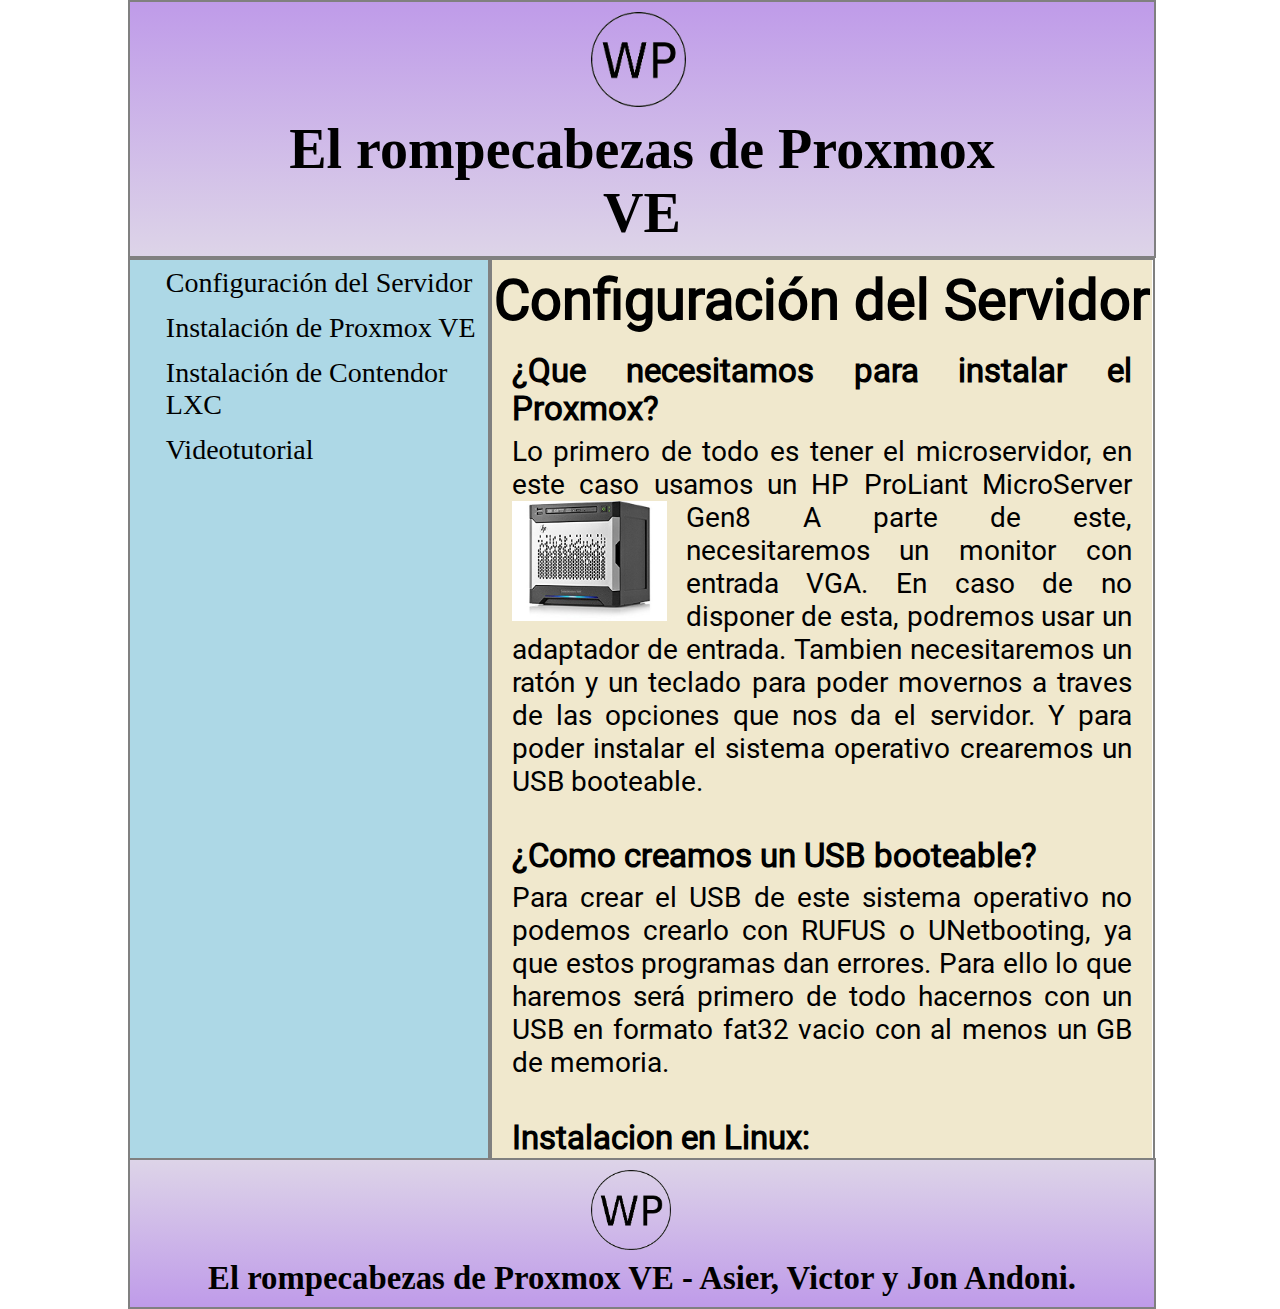
<file: web/html/index.html>
<!DOCTYPE html>
<html>

<head>
	<meta charset="utf-8" />
	<meta http-equiv="X-UA-Compatible" content="IE=edge">
	<title>El rompecabezas de Proxmox VE</title>
	<link rel="logo icon" href="../imagenes/logo.png">
	<meta name="viewport" content="width=device-width, initial-scale=1">
	<link rel="stylesheet" type="text/css" media="screen" href="../css/estilo.css" />
</head>

<body>
	<header id="cabecero">
		<img id="logoCab" src="../imagenes/logo.png" alt="logoWP">
		<h1 id="titulo-cabecero">El rompecabezas de Proxmox VE</h1>
	</header>
	<section id="contenedor">

		<nav id="navegador">
			<ul id="lista">
				<li id="desplegable-1" class="Encabezado">
					<a class="Encabezado" target="iframe_a" href='./CP.html'>Configuración del Servidor</a>
					<ul id="lista-1">
						<li><a target="iframe_a" href='./CP.html#necProx'>¿Que necesitamos para instalar el Proxmox?</a></li>
						<li><a target="iframe_a" href='./CP.html#creoUsb'>¿Como creamos un USB booteable?</a></li>
						<li><a target="iframe_a" href='./CP.html#instalacion'>Instalacion en S.O.:</a></li>
						<li><a target="iframe_a" href='./CP.html#confServ'>Configurar MicroServidor para instalacion:</a></li>
					</ul>
				</li>
				<li id="desplegable-2" class="Encabezado">
					<a class="Encabezado" target="iframe_a" href='./IP.html'>Instalación de Proxmox VE</a>
					<ul id="lista-2">
						<li><a target="iframe_a" href='./IP.html#insProx'>Como instalar Proxmox:</a></li>
						<li><a target="iframe_a" href='./IP.html#accProx'>Como acceder a Proxmox:</a></li>
					</ul>
				</li>
				<li id="desplegable-3">
					<a class="Encabezado" target="iframe_a" href='./IC.html'>Instalación de Contendor LXC</a>
					<ul id="lista-3">
						<li><a target="iframe_a" href='./IC.html#creoCont'>Como crear un contenerdor:</a></li>
						<li><a target="iframe_a" href='./IC.html#inicCont'>Como iniciar contenedor:</a></li>
						<li><a target="iframe_a" href='./IC.html#instApacheGit'>Como instalar apache y git en el contenedor:</a></li>
						<li><a target="iframe_a" href='./IC.html#usarApacheGit'>Como usar Apache y git conjuntamente:</a></li>
					</ul>
				</li>
				<li id="desplegable-4">
					<a class="Encabezado" target="iframe_a" href='./Video.html'>Videotutorial</a>
				</li>

			</ul>
		</nav>
		<article id="articulo">
			<iframe id="frame" src="./CP.html" name="iframe_a"></iframe>
		</article>
	</section>
	<footer id="pie">
		<img id="logoFoo" src="../imagenes/logo.png" alt="logoWP">
		<h3 id="titulo-pie">El rompecabezas de Proxmox VE - Asier, Victor y Jon Andoni.</h3>
	</footer>
</body>


</html>
</file>
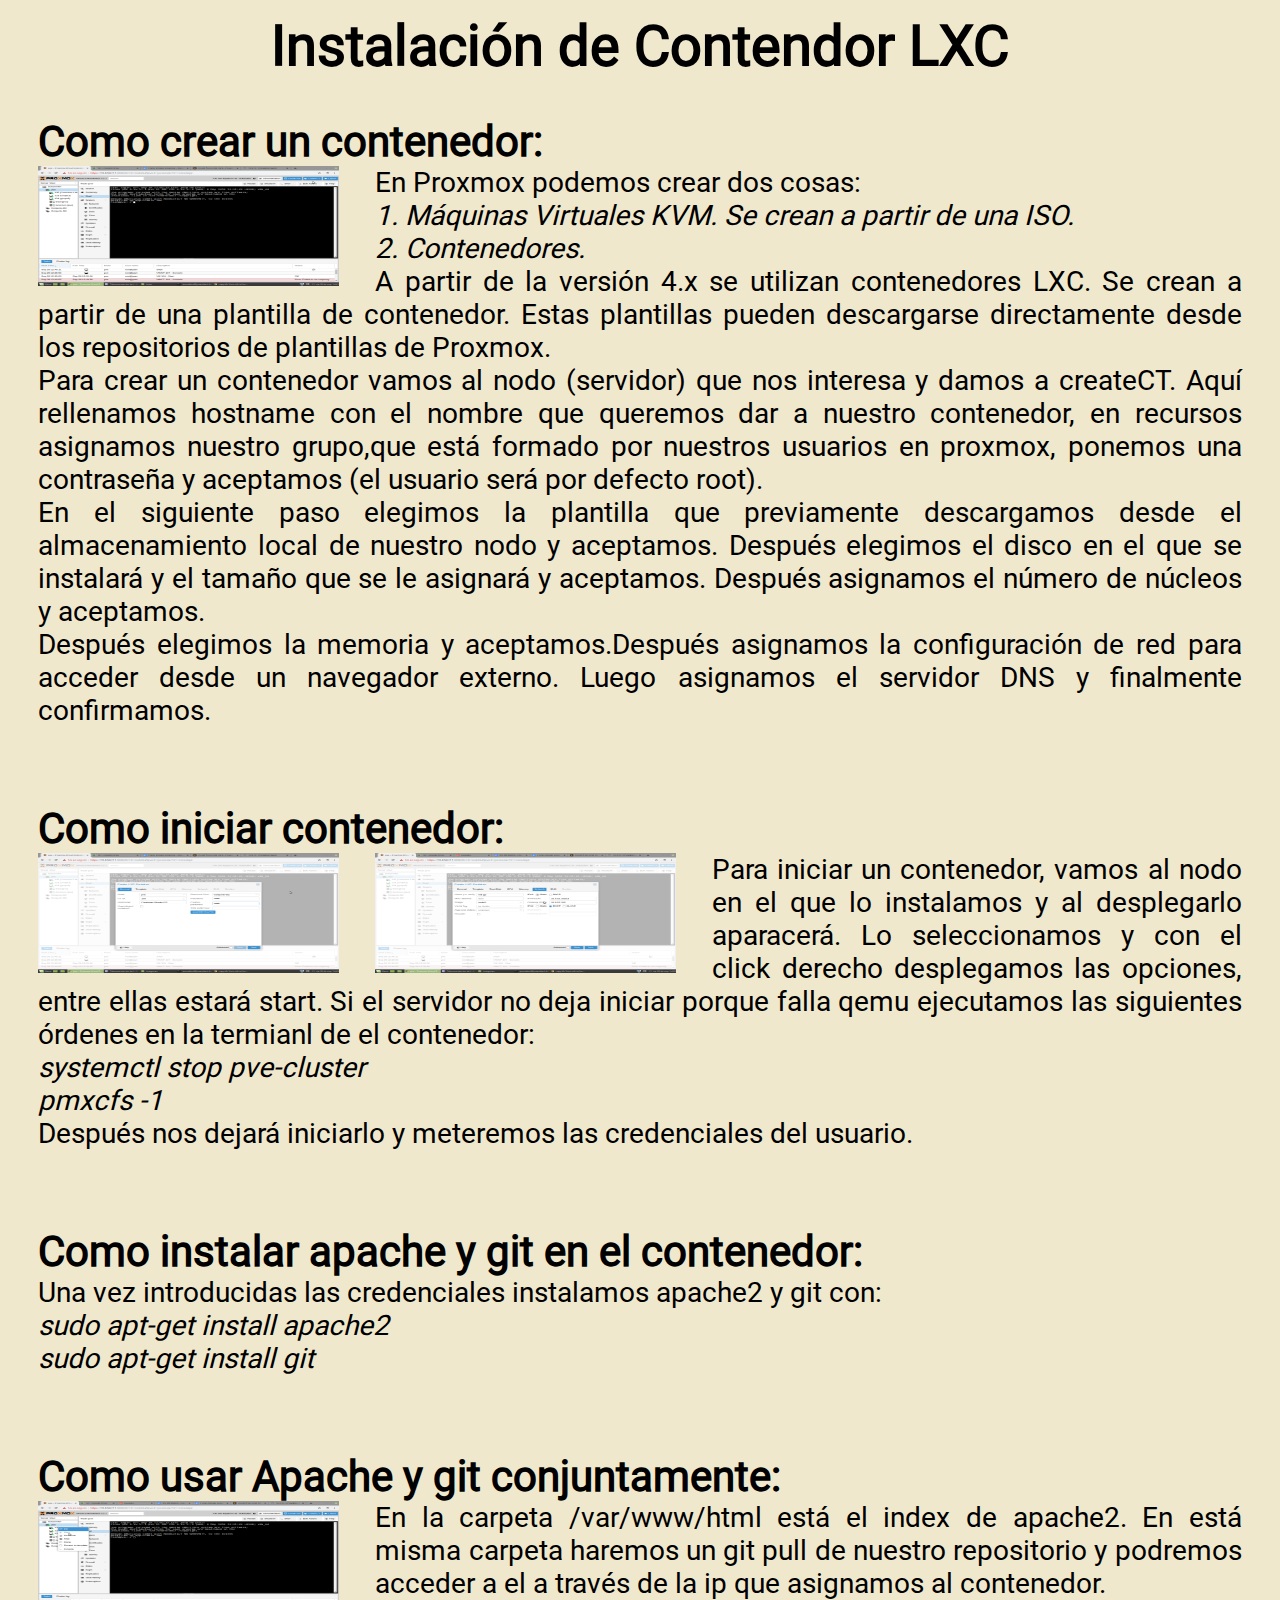
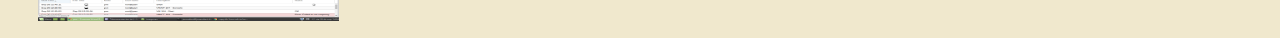
<file: web/IC.html>
<!DOCTYPE html>
<html>

<head>
    <meta charset="utf-8" />
    <meta http-equiv="X-UA-Compatible" content="IE=edge">
    <title>Instalación de Contendor LXC</title>
    <meta name="viewport" content="width=device-width, initial-scale=1">
    <link rel="stylesheet" type="text/css" media="screen" href="css/estilo2.css" />
</head>

<body>
    <h1>Instalación de Contendor LXC</h1>
    <section>
        <article id="creoCont">
            <div>
                <h2>Como crear un contenedor:</h2>
                <img id="imagen1" src="./imagenes/ProxmoxCT1.png" alt="proxmoxCT1" title="imagen 1" height="120" width="140">
                <p> En Proxmox podemos crear dos cosas:<br>
                    <em>1. Máquinas Virtuales KVM. Se crean a partir de una ISO.</em><br>
                    <em>2. Contenedores.</em><br></p>
                <p> A partir de la versión 4.x se utilizan contenedores LXC. Se crean a partir de una plantilla de
                    contenedor. Estas plantillas pueden descargarse directamente desde los repositorios de plantillas
                    de Proxmox.
                </p>
                <p> Para crear un contenedor vamos al nodo (servidor) que nos interesa y damos a createCT. Aquí
                    rellenamos hostname con el nombre que queremos dar a nuestro contenedor, en recursos asignamos
                    nuestro grupo,que está formado por nuestros usuarios en proxmox, ponemos una contraseña y aceptamos
                    (el usuario será por defecto root).</p>
                <p>En el siguiente paso elegimos la plantilla que previamente descargamos desde el almacenamiento local
                    de nuestro nodo y aceptamos. Después elegimos el disco en el que se instalará y el tamaño que se le
                    asignará y aceptamos. Después asignamos el número de núcleos y aceptamos.</p>
                <p>Después elegimos la memoria y aceptamos.Después asignamos la configuración de red para acceder desde
                    un navegador externo. Luego asignamos el servidor DNS y finalmente confirmamos.
                </p>
            </div>
        </article>
        <article id="inicCont">
            <div class="imagen">

            </div>
            <div class="texto">
                <h2>Como iniciar contenedor:</h2>
                <div id="imagen2">
                    <img src="./imagenes/ProxmoxCT2.png" alt="proxmoxCT2" height="120" width="140">

                    <img src="./imagenes/ProxmoxCT3.png" alt="proxmoxCT3" height="120" width="140">
                </div>
                <p> Para iniciar un contenedor, vamos al nodo en el que lo instalamos y al desplegarlo aparacerá. Lo
                    seleccionamos y con el click derecho desplegamos las opciones, entre ellas estará start. Si el
                    servidor no deja iniciar porque falla qemu ejecutamos las siguientes órdenes en la termianl de el
                    contenedor:<br>
                    <em>systemctl stop pve-cluster</em>
                    <br>
                    <em>pmxcfs -1</em>

                </p>
                <p>
                    Después nos dejará iniciarlo y meteremos las credenciales del usuario.
                </p>
            </div>


        </article>
        <article id="instApacheGit">
            <div class="texto">
                <h2>Como instalar apache y git en el contenedor:</h2>
                <p>Una vez introducidas las credenciales instalamos apache2 y git con:<br>
                    <em>sudo apt-get install apache2</em>
                    <br>
                    <em>sudo apt-get install git</em>
                </p>
            </div>
        </article>
        <article id="usarApacheGit">
            <div>
                <h2>Como usar Apache y git conjuntamente:</h2>
                <img id="imagen4" src="./imagenes/ProxmoxCT5.png" alt="proxmoxCT1" height="120" width="140">
                <p>
                    En la carpeta /var/www/html está el index de apache2. En está misma carpeta haremos un git pull de
                    nuestro repositorio y podremos acceder a el a través de la ip que asignamos al contenedor.
                </p>
            </div>
        </article>
    </section>
</body>

</html>
</file>
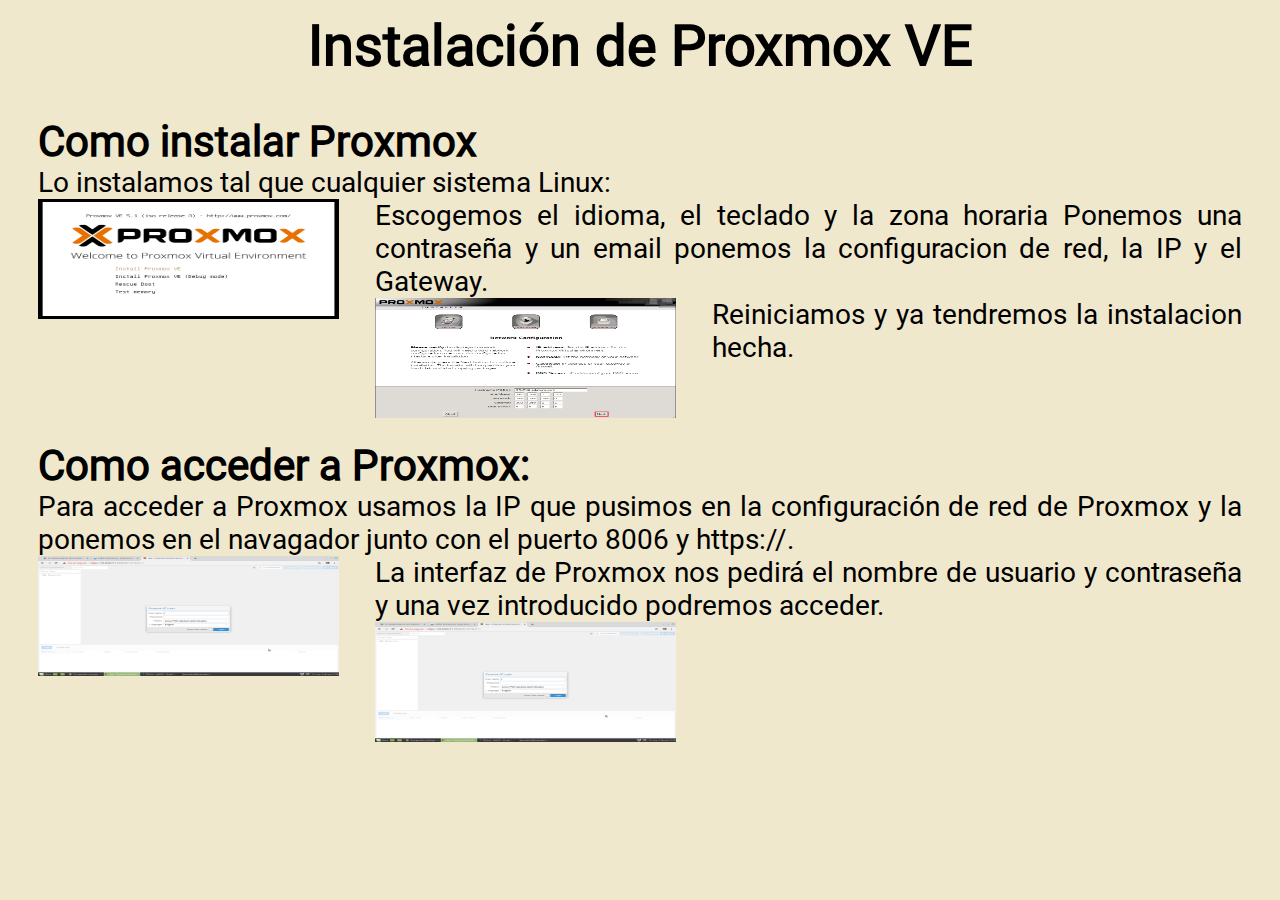
<file: web/IP.html>
<!DOCTYPE html>
<html>

<head>
    <meta charset="utf-8" />
    <meta http-equiv="X-UA-Compatible" content="IE=edge">
    <title>Instalación de Proxmox VE</title>
    <meta name="viewport" content="width=device-width, initial-scale=1">
    <link rel="stylesheet" type="text/css" media="screen" href="css/estilo2.css" />
</head>

<body>
    <section>
        <h1>Instalación de Proxmox VE</h1>
        <article id="insProx">
		   <div>
            <h2>Como instalar Proxmox</h2>
            <p>Lo instalamos tal que cualquier sistema Linux:</p>
            <img src="./imagenes/ip.png" alt="insProxmox" height="120" width="140">
            <p>Escogemos el idioma, el teclado y la zona horaria
            Ponemos una contraseña y un email
            ponemos la configuracion de red, la IP y el Gateway.
			</p>
            <img src="./imagenes/redProxmox.png" alt="redProxmox" height="120" width="140">
            <p>Reiniciamos y ya tendremos la instalacion hecha.</p>
			
        </article>
        <article id="accProx">
		   <div>
            <h2>Como acceder a Proxmox:</h2>
			<p>Para acceder a Proxmox usamos la IP que pusimos en la configuración de red de Proxmox y la ponemos en el
            navagador junto con el puerto 8006 y https://.</p>
			<img src="./imagenes/inicio.png" alt="redProxmox" height="120" width="140">
            <p>La interfaz de Proxmox nos pedirá el nombre de usuario y contraseña y una vez introducido podremos acceder.</p>
            <img src="./imagenes/inicio.png" alt="redProxmox" height="120" width="140">
            
		   </div>
        </article>
    </section>
</body>

</html>
</file>
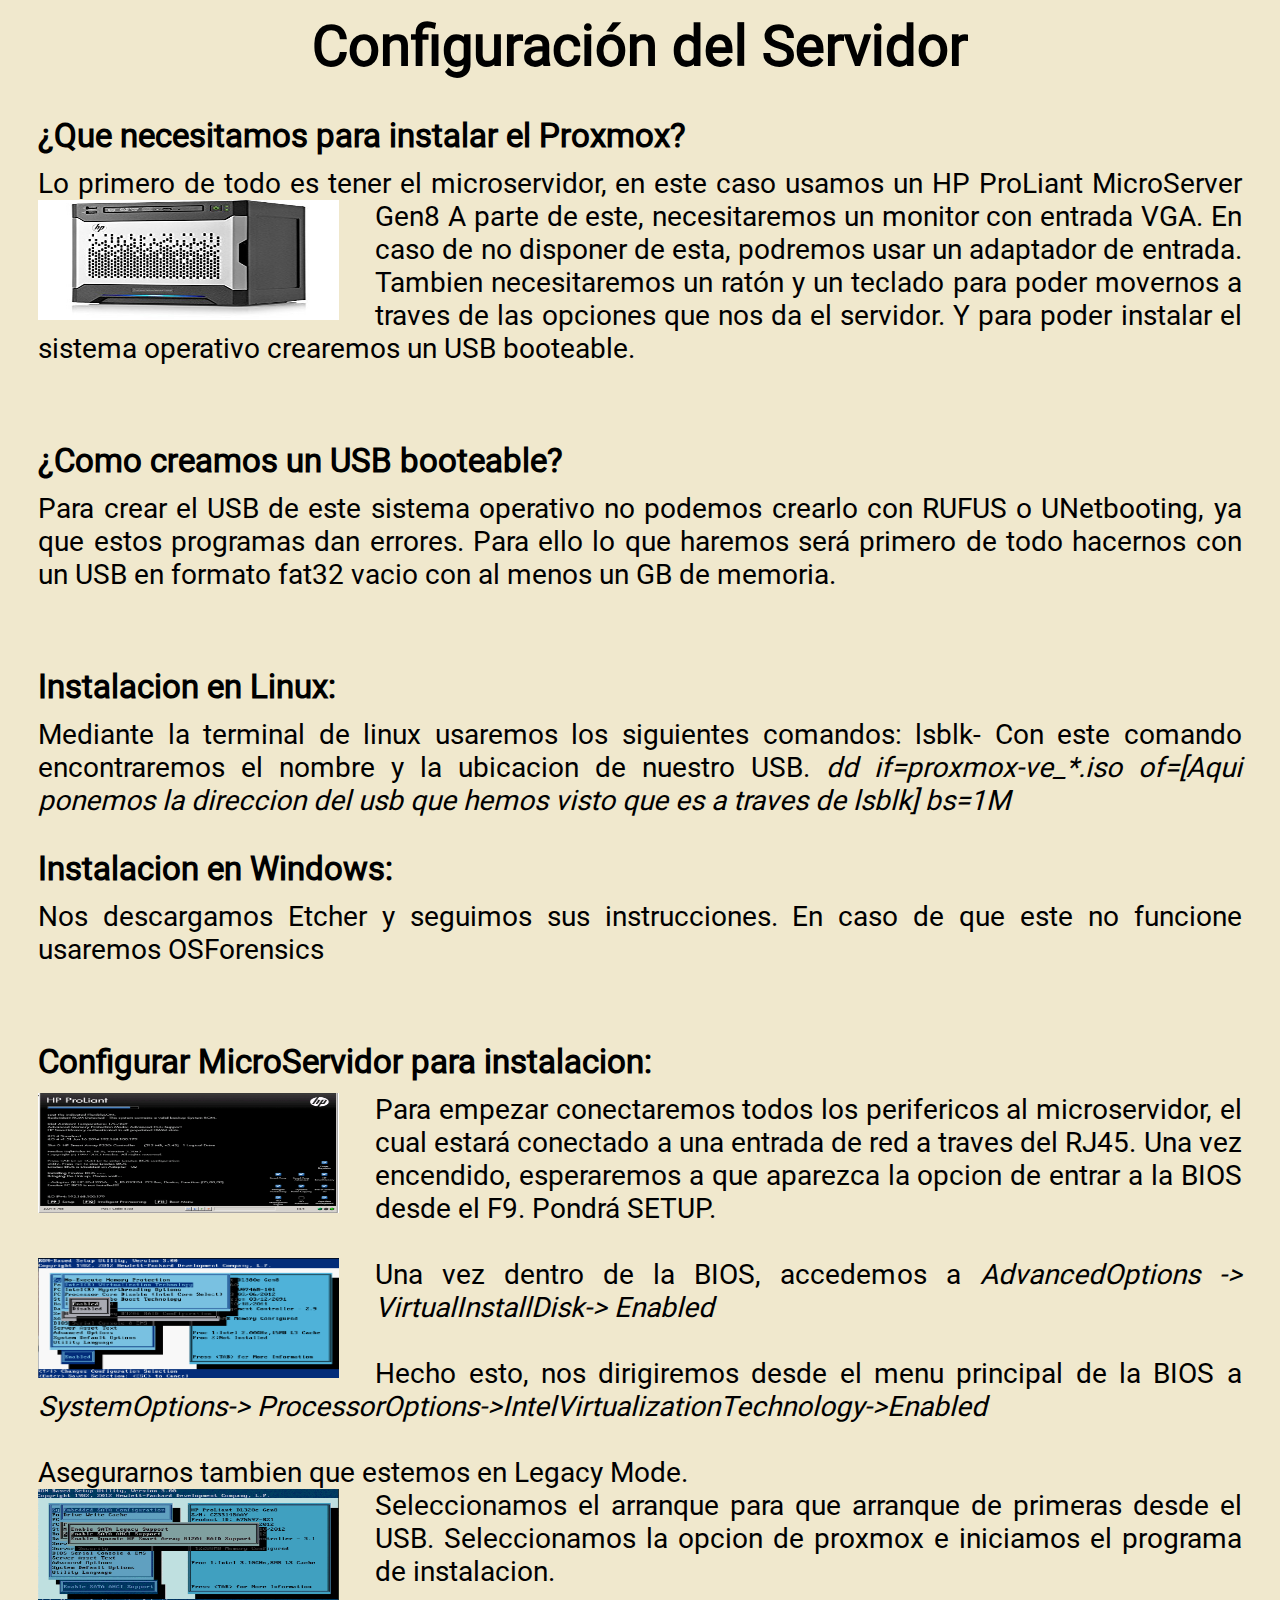
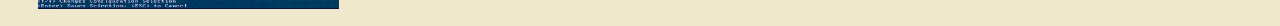
<file: web/html/CP.html>
<!DOCTYPE html>
<html>

<head>
  <meta charset="utf-8" />
  <meta http-equiv="X-UA-Compatible" content="IE=edge">
  <title>Configuración de Proxmox VE</title>
  <meta name="viewport" content="width=device-width, initial-scale=1">
  <link rel="stylesheet" type="text/css" media="screen" href="../css/estilo2.css" />
</head>

<body>
  <section>
    <h1>Configuración del Servidor</h1>
    <article id="necProx">

      <div>
        <h3>
          ¿Que necesitamos para instalar el Proxmox?
        </h3>
        <p>Lo primero de todo es tener el microservidor, en este caso usamos un HP ProLiant MicroServer Gen8
          <img id="imagen1" src="../imagenes/microserver.jpg" alt="microserver" height="120" width="140">
          A parte de este, necesitaremos un monitor con entrada VGA. En caso de no disponer de esta, podremos usar un
          adaptador de entrada. Tambien necesitaremos un ratón y un teclado para poder movernos a traves de las
          opciones que nos da el servidor. Y para poder instalar el sistema
          operativo crearemos un USB booteable.
        </p>
      </div>
    </article>
    <article id="creoUsb">
      <div>
        <h3>¿Como creamos un USB booteable?</h3>
        <p>Para crear el USB de este sistema operativo no podemos crearlo con RUFUS o UNetbooting, ya que estos
          programas dan errores. Para ello lo que haremos será primero de todo hacernos con un USB
          en formato fat32 vacio con al menos un GB de memoria.</p>
      </div>
    </article>
    <article id="instalacion">
      <div>
        <h3>Instalacion en Linux:</h3>
        <p>Mediante la terminal de linux usaremos los siguientes comandos: lsblk- Con este comando encontraremos el
          nombre y la ubicacion de nuestro USB.
          <em> dd if=proxmox-ve_*.iso of=[Aqui ponemos la direccion del usb que hemos visto que es a traves de</em>
          <em>lsblk] bs=1M</em>
        </p>
      </div>
      <br>
      <div>
        <h3>Instalacion en Windows:</h3>
        <p>Nos descargamos Etcher y seguimos sus instrucciones. En caso de que este no funcione usaremos OSForensics</p>
      </div>
    </article>
    <article id="confServ">
      <div>
        <h3>Configurar MicroServidor para instalacion:</h3>
        <img id="imagen2" src="../imagenes/bios.png" alt="bios" height="120" width="140">
        <p> Para empezar conectaremos todos los perifericos al microservidor, el cual estará conectado a
          una entrada de red a traves del RJ45.
          Una vez encendido, esperaremos a que aparezca la opcion de entrar a la BIOS desde el F9. Pondrá
          SETUP.
        </p>
        <br>
      </div>
      <div>
        <img id="imagen4" src="../imagenes/intelvirtualization.png" alt="intelvirtualziation" height="120" width="140">
        <p> Una vez dentro de la BIOS, accedemos a <em>AdvancedOptions -> VirtualInstallDisk-> Enabled</em></p><br>
      </div>
      <div>

        <p>Hecho esto, nos dirigiremos desde el menu principal de la BIOS a <em>SystemOptions->
            ProcessorOptions->IntelVirtualizationTechnology->Enabled</em></p><br>
      </div>
      <div>
        <p>Asegurarnos tambien que estemos en Legacy Mode.</p>
        <img id="imagen5" src="../imagenes/satalegacy.png" alt="satalegacy" height="120" width="140">
      </div>
      <div>
        <p>Seleccionamos el arranque para que arranque de primeras desde el USB.
          Seleccionamos la opcion de proxmox e iniciamos el programa de instalacion.</p>
      </div>
    </article>
  </section>
</body>

</html>
</file>
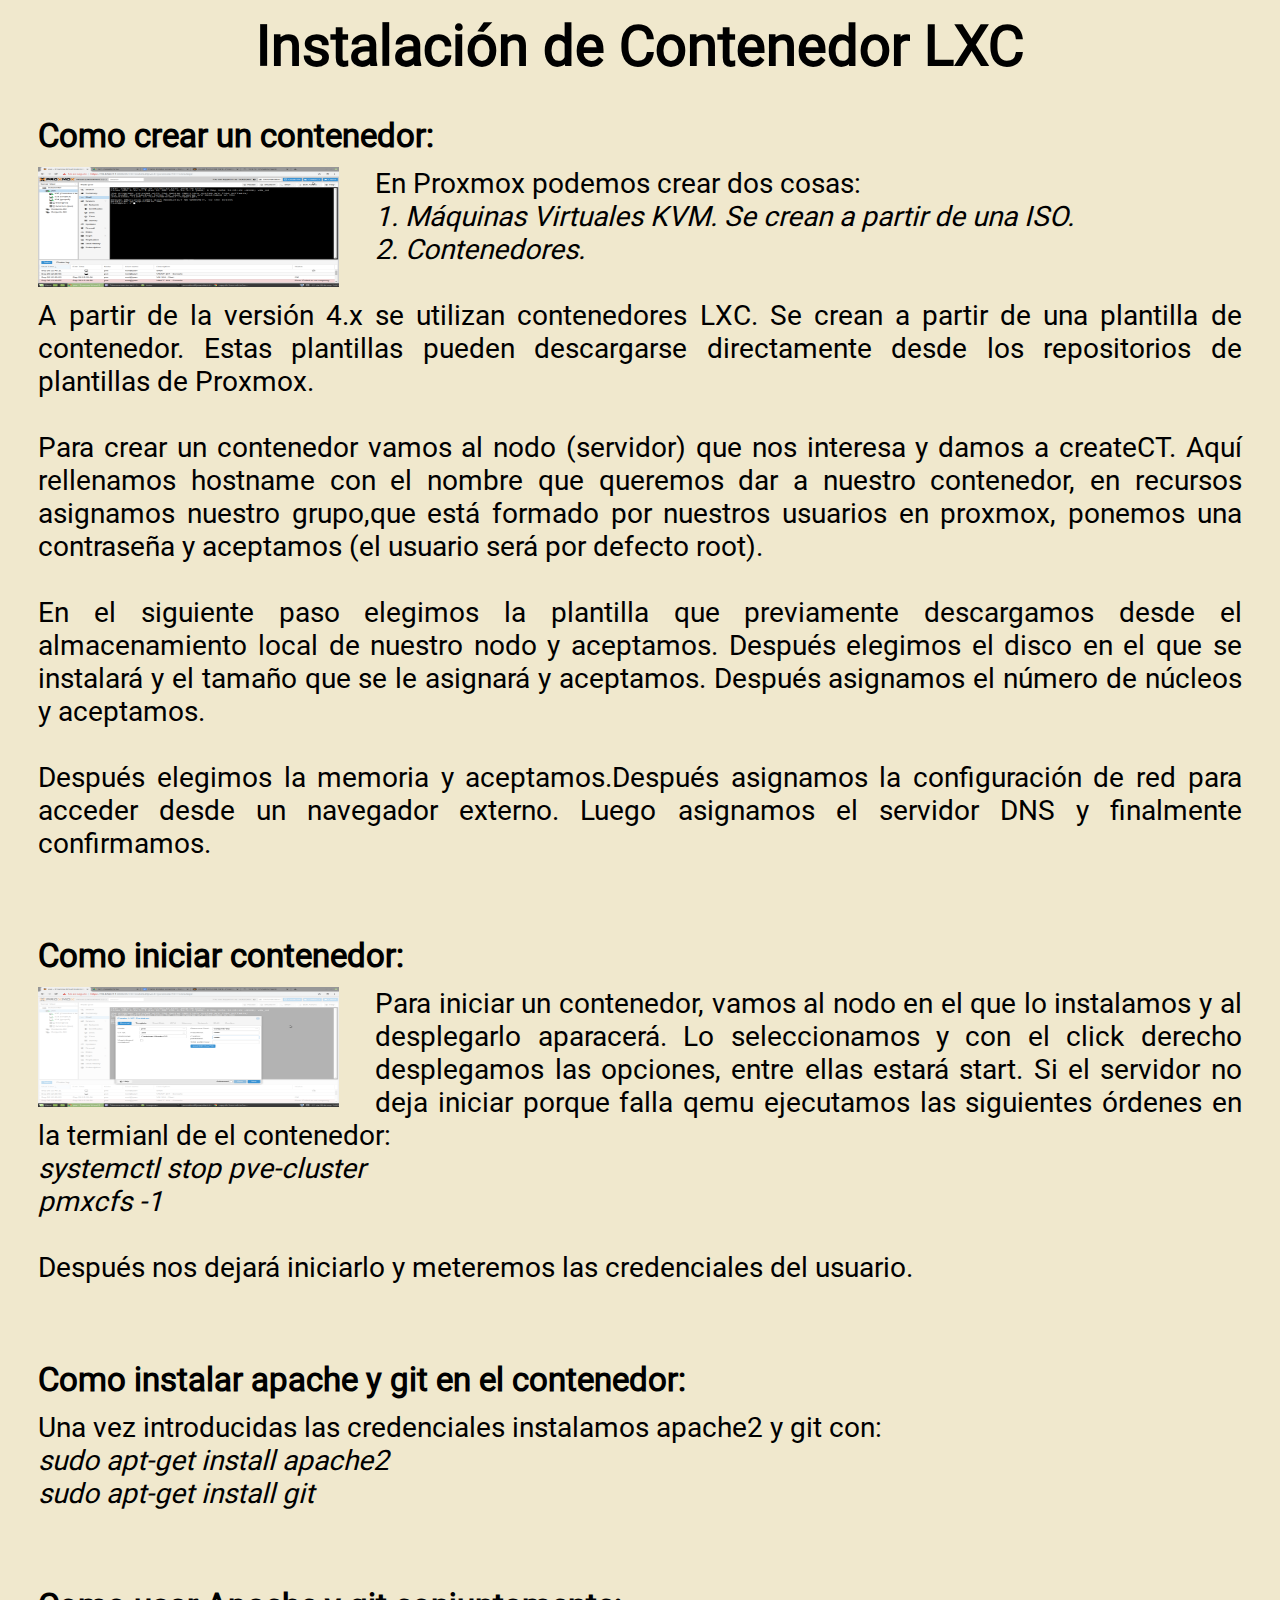
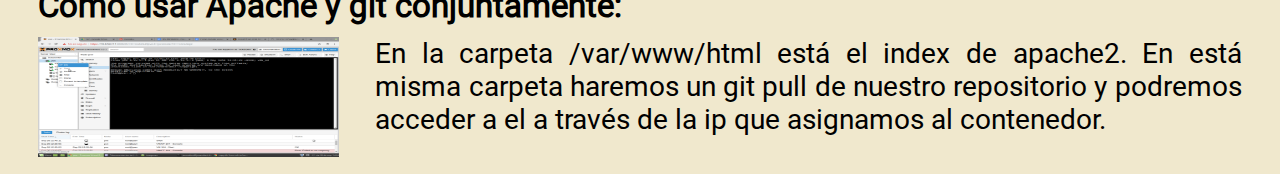
<file: web/html/IC.html>
<!DOCTYPE html>
<html>

<head>
    <meta charset="utf-8" />
    <meta http-equiv="X-UA-Compatible" content="IE=edge">
    <title>Instalación de Contendor LXC</title>
    <meta name="viewport" content="width=device-width, initial-scale=1">
    <link rel="stylesheet" type="text/css" media="screen" href="../css/estilo2.css" />
</head>

<body>
    <section>
        <h1>Instalación de Contenedor LXC</h1>
        <article id="creoCont">
            <div>
                <h3>Como crear un contenedor:</h3>
                <img id="imagen1" src="../imagenes/ProxmoxCT1.png" alt="proxmoxCT1" title="imagen 1" height="120" width="140">
                <p> En Proxmox podemos crear dos cosas:<br>
                    <em>1. Máquinas Virtuales KVM. Se crean a partir de una ISO.</em><br>
                    <em>2. Contenedores.</em><br></p><br>
                <p> A partir de la versión 4.x se utilizan contenedores LXC. Se crean a partir de una plantilla de
                    contenedor. Estas plantillas pueden descargarse directamente desde los repositorios de plantillas
                    de Proxmox.
                </p><br>
                <p> Para crear un contenedor vamos al nodo (servidor) que nos interesa y damos a createCT. Aquí
                    rellenamos hostname con el nombre que queremos dar a nuestro contenedor, en recursos asignamos
                    nuestro grupo,que está formado por nuestros usuarios en proxmox, ponemos una contraseña y aceptamos
                    (el usuario será por defecto root).</p><br>
                <p>En el siguiente paso elegimos la plantilla que previamente descargamos desde el almacenamiento local
                    de nuestro nodo y aceptamos. Después elegimos el disco en el que se instalará y el tamaño que se le
                    asignará y aceptamos. Después asignamos el número de núcleos y aceptamos.</p><br>
                <p>Después elegimos la memoria y aceptamos.Después asignamos la configuración de red para acceder desde
                    un navegador externo. Luego asignamos el servidor DNS y finalmente confirmamos.
                </p>
            </div>
        </article>
        <article id="inicCont">
            <div class="imagen">

            </div>
            <div class="texto">
                <h3>Como iniciar contenedor:</h3>
                <div id="imagen2">
                    <img src="../imagenes/ProxmoxCT2.png" alt="proxmoxCT2" height="120" width="140">
                </div>
                <p> Para iniciar un contenedor, vamos al nodo en el que lo instalamos y al desplegarlo aparacerá. Lo
                    seleccionamos y con el click derecho desplegamos las opciones, entre ellas estará start. Si el
                    servidor no deja iniciar porque falla qemu ejecutamos las siguientes órdenes en la termianl de el
                    contenedor:<br>
                    <em>systemctl stop pve-cluster</em>
                    <br>
                    <em>pmxcfs -1</em>
                </p><br>
                <p>
                    Después nos dejará iniciarlo y meteremos las credenciales del usuario.
                </p>
            </div>


        </article>
        <article id="instApacheGit">
            <div class="texto">
                <h3>Como instalar apache y git en el contenedor:</h3>
                <p>Una vez introducidas las credenciales instalamos apache2 y git con:<br>
                    <em>sudo apt-get install apache2</em>
                    <br>
                    <em>sudo apt-get install git</em>
                </p>
            </div>
        </article>
        <article id="usarApacheGit">
            <div>
                <h3>Como usar Apache y git conjuntamente:</h3>
                <img id="imagen4" src="../imagenes/ProxmoxCT5.png" alt="proxmoxCT1" height="120" width="140">
                <p>
                    En la carpeta /var/www/html está el index de apache2. En está misma carpeta haremos un git pull de
                    nuestro repositorio y podremos acceder a el a través de la ip que asignamos al contenedor.
                </p>
            </div>
        </article>
    </section>
</body>

</html>
</file>
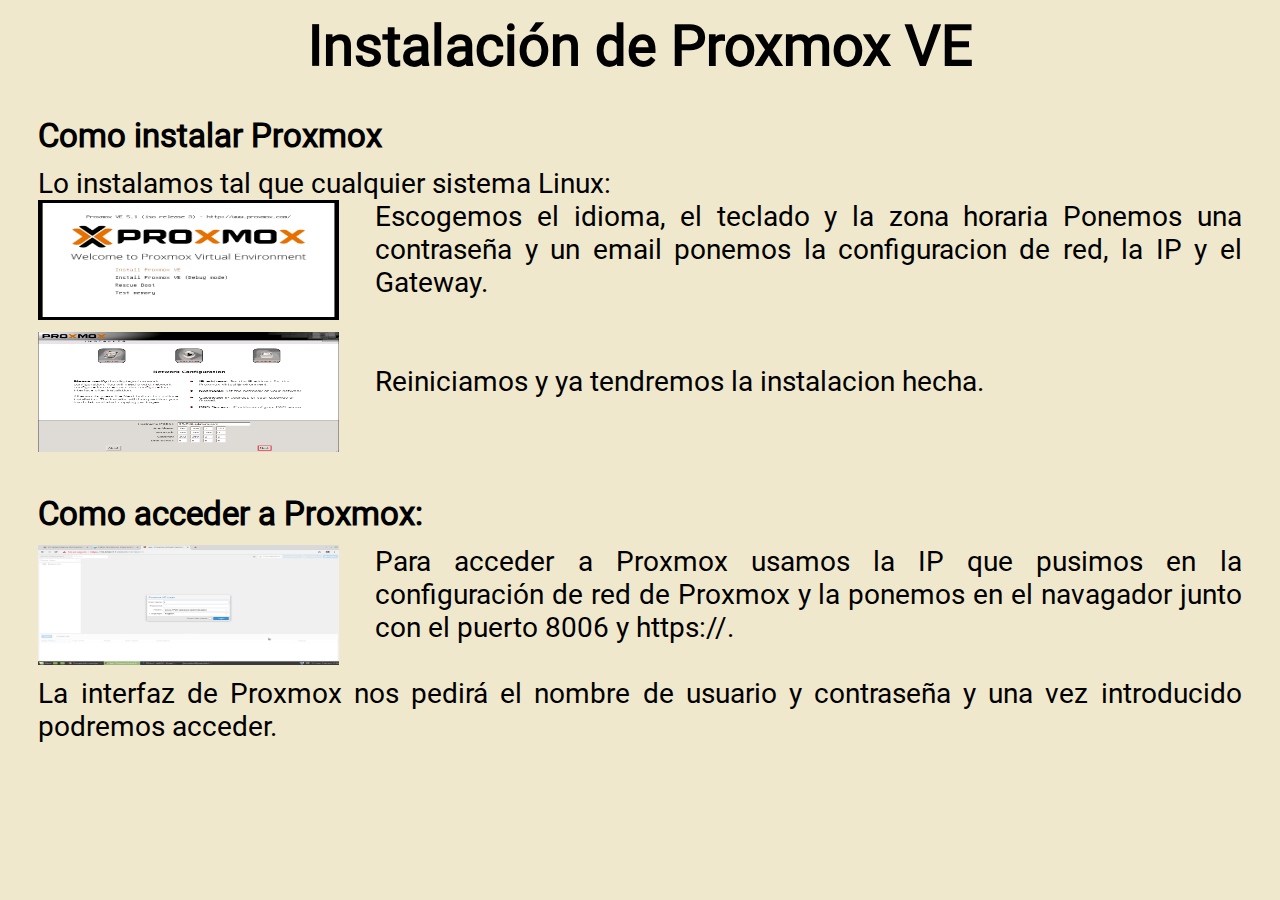
<file: web/html/IP.html>
<!DOCTYPE html>
<html>

<head>
    <meta charset="utf-8" />
    <meta http-equiv="X-UA-Compatible" content="IE=edge">
    <title>Instalación de Proxmox VE</title>
    <meta name="viewport" content="width=device-width, initial-scale=1">
    <link rel="stylesheet" type="text/css" media="screen" href="../css/estilo2.css" />
</head>

<body>
    <section>
        <h1>Instalación de Proxmox VE</h1>
        <article id="insProx">
            <div>
                <div>
                    <h3>Como instalar Proxmox</h3>
                    <p>Lo instalamos tal que cualquier sistema Linux:</p>
                    <img src="../imagenes/ip.png" alt="insProxmox" height="120" width="140">
                    <p>Escogemos el idioma, el teclado y la zona horaria
                        Ponemos una contraseña y un email
                        ponemos la configuracion de red, la IP y el Gateway.
                    </p>
                </div>
                <div>
                    <br>
                    <img src="../imagenes/redProxmox.png" alt="redProxmox" height="120" width="140">
                    <br>
                    <p>Reiniciamos y ya tendremos la instalacion hecha.</p>
                </div>
            </div>
        </article>
        <article id="accProx">
            <div>
                <h3 id="CAP">Como acceder a Proxmox:</h3>

                <img src="../imagenes/inicio.png" alt="redProxmox" height="120" width="140">
                <p>Para acceder a Proxmox usamos la IP que pusimos en la configuración de red de Proxmox y la ponemos
                    en el
                    navagador junto con el puerto 8006 y https://.</p><br>
                <p>La interfaz de Proxmox nos pedirá el nombre de usuario y contraseña y una vez introducido podremos
                    acceder.</p>

            </div>
        </article>
    </section>
</body>

</html>
</file>
<file: web/css/estilo.css>
* {
  margin: 0;
  padding: 0;
}

html {
  height: 100%;
}

#titulo-cabecero,
#titulo-pie {
  text-align: center;
  padding-bottom: 1%;
}

#cabecero {
  border: 2px solid gray;
  background-image: linear-gradient(rgb(191, 155, 233),rgb(221, 212, 232));
}

#pie{
  background-image: linear-gradient(rgb(221, 212, 232), rgb(191, 155, 233));
}

iframe {
  border: 2px solid gray;
}

body {
  width: 80%;
  margin: auto;
  height: 100%;
  font-size: 1.75em;
  min-height: 300px;
}

header,
footer {
  background: rgb(221, 212, 232);
  min-height: 15%;
  width: 100%;
}

#contenedor {
  display: flex;
  flex-wrap: wrap;
  flex-direction: row;
  width: 100%;
  background: lightblue;
  height: 100%;
}

#navegador:hover {
  overflow-y: scroll;
}

#navegador {
  width: 35%;
  height: 100%;
  position: relative;
  border: 2px solid gray;
}

ul {
  list-style-type: none;
  margin-left: 10%;
}

.Encabezado {
  color: black;
  margin-bottom: 5%;
}

a {
  text-decoration: none;
}

/* Creamos el efecto de lista deplegable*/
#lista-1,
#lista-2,
#lista-3 {
  display: none;
}

#desplegable-1:hover > #lista-1,
#desplegable-2:hover > #lista-2,
#desplegable-3:hover > #lista-3 {
  display: block;
}

#lista {
  padding-top: 2%;
}

#lista li {
  margin-bottom: 4%;
}

iframe {
  width: 100%;
  height: 100%;
}

/* Damos estilo a la parte del contenido*/
#articulo {
  width: 64.5%;
  min-width: 400px;
  height: auto;
}

h1 {
  margin-left: 12.5%;
  margin-right: 12.5%;
}

img {
  display: block;
}

#logoCab {
  margin-left: 45%;
  padding-top: 1%;
  padding-bottom: 1%;
  height: 95px;
  width: 95px;
}

#logoCab:hover,
#logoFoo:hover {
  -webkit-animation: rotation 2s infinite linear;
}

@-webkit-keyframes rotation {
  from {
    -webkit-transform: rotate(0deg);
  }
  to {
    -webkit-transform: rotate(359deg);
  }
}

#logoFoo {
  margin-left: 45%;
  margin-right: 45%;
  padding-top: 1%;
  padding-bottom: 1%;
  height: 80px;
  width: 80px;
}

#pie {
  position: relative;
  bottom: 0%;
  border: 2px solid gray;
}
</file>
<file: web/css/estilo2.css>
@font-face {
  font-family: "letraGlobal";
  src: url(../fuentes/roboto-v18-latin-regular.woff);
  src: url(../fuentes/roboto-v18-latin-regular.woff2);
}

* {
  margin: 0;
  padding: 0;
}

body {
  width: 100%;
  font-family: "letraGlobal";
  margin: auto;
  height: auto;
  font-size: 1.75em;
  min-height: 300px;
  max-height: 900px;
  background: rgb(240, 232, 205);
}

h1 {
  text-align: center;
  padding-top:1%;
}

h3{
  padding-bottom:1%;
}

article {
  text-align: justify;
  padding: 3%;
}

img {
  display: block;
  width: 25%;
  margin-right: 3%;
  margin-top: 0%;
  margin-bottom: 0%;
  float: left;
}

#CAP {
  margin-top: 20px;
}

#htmlvideo {
  width: 100%;
  height: 100%;
}

#bodyvideo {
  width: 100%;
  height: 100%;
  background-color: black;
}

#video {
  width: 100%;
  height: 100%;
}
</file>
